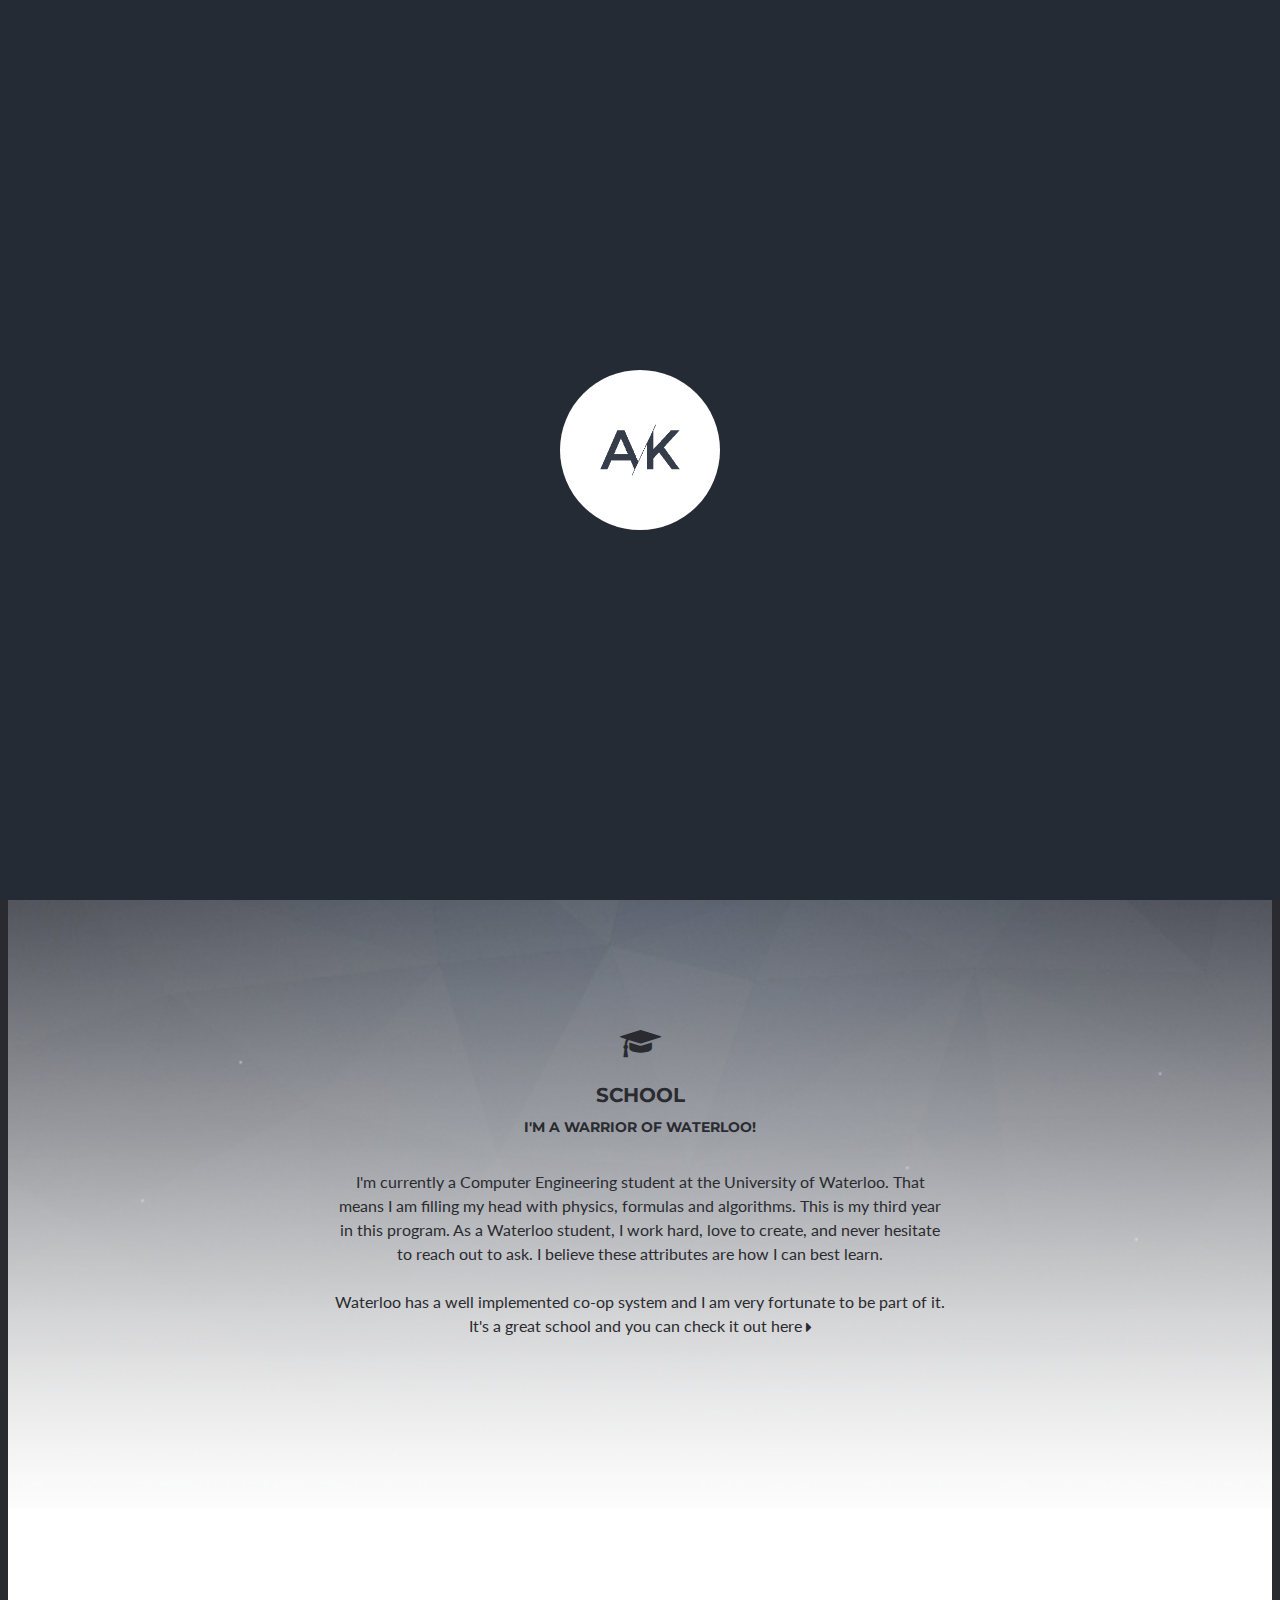
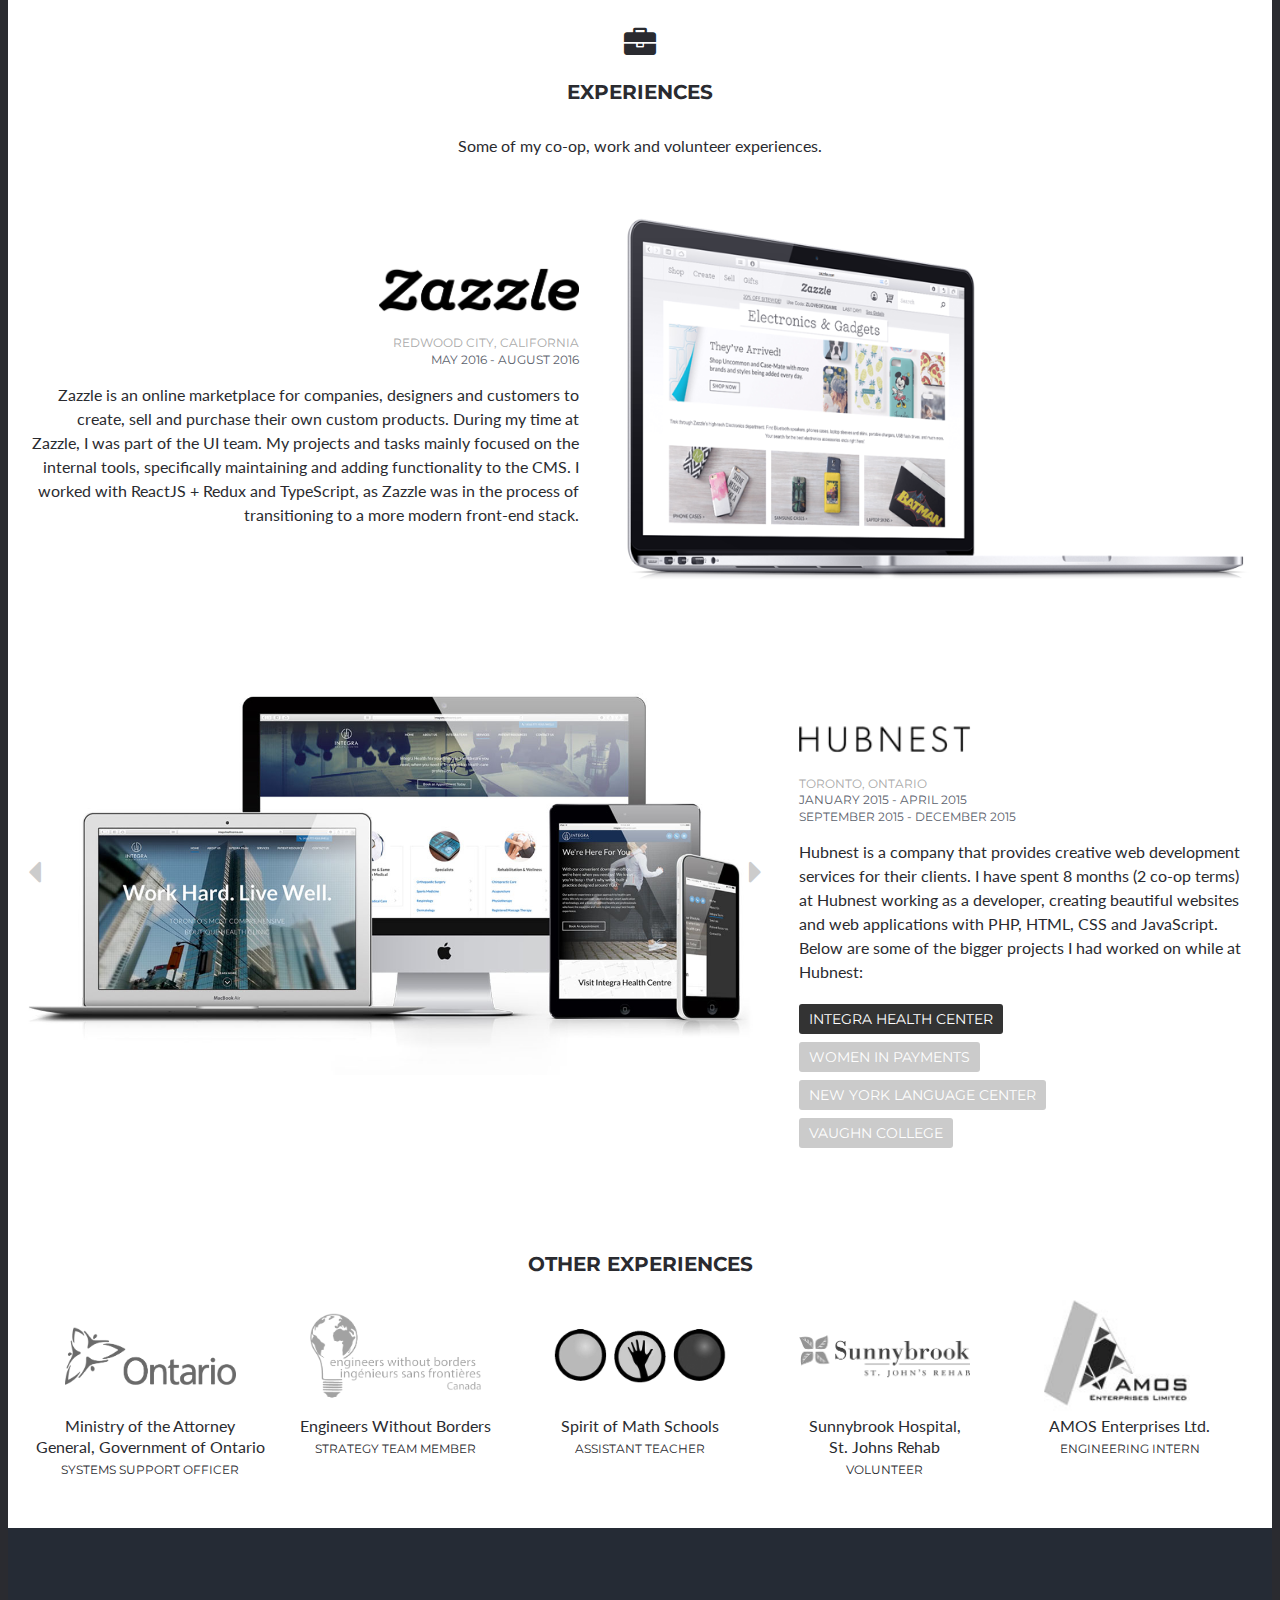
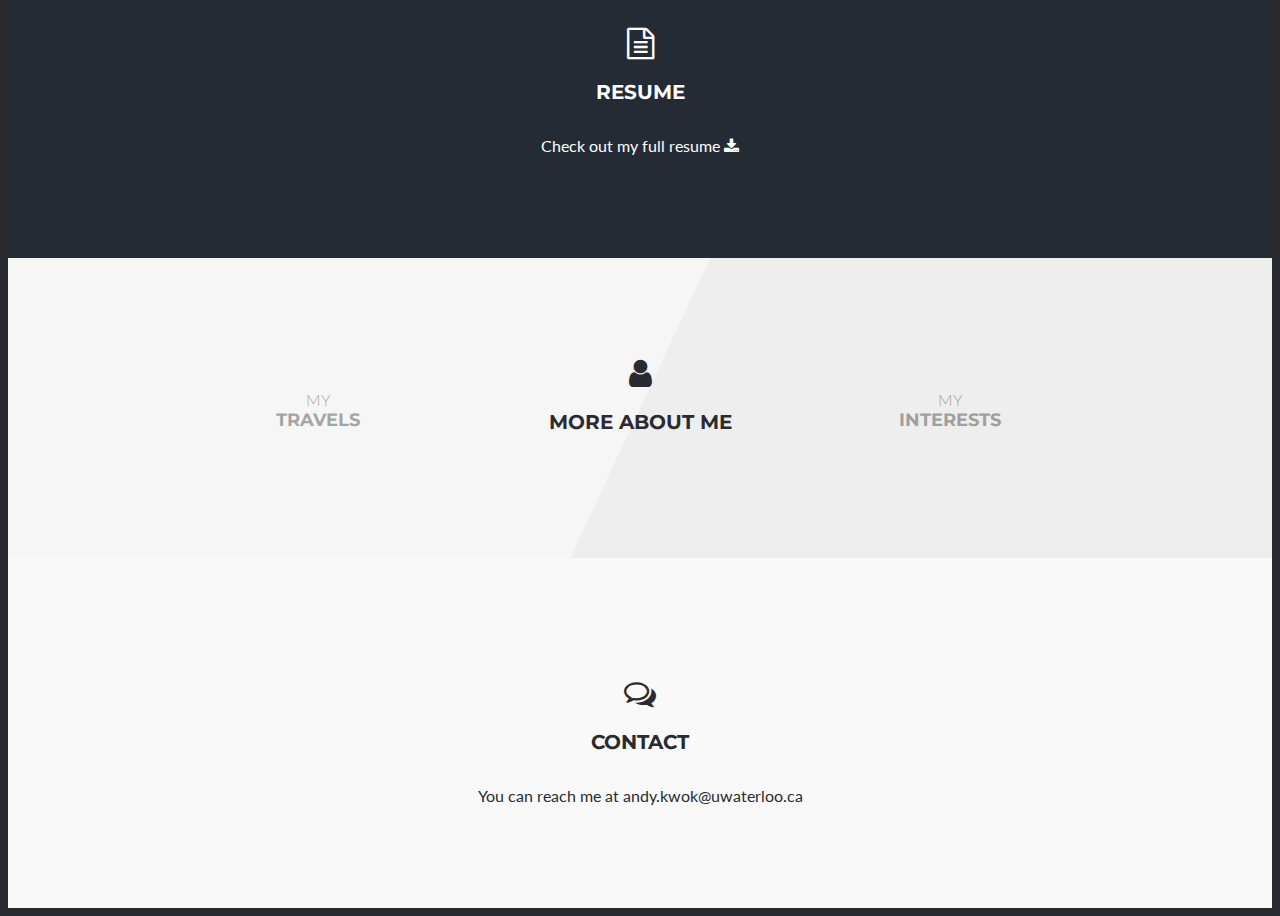
<file: index.html>
<!DOCTYPE html>
<html lang="en">

<head>
    <title>Hello! I'm Andy Kwok</title>
    <meta name="viewport" content="width=device-width, initial-scale=1.0, user-scalable=0;">
    <link rel="icon" href="images/favicon.ico" type="image/x-icon"/>
    <link rel="stylesheet" type="text/css" href="http://meyerweb.com/eric/tools/css/reset/reset.css">
    <link rel="stylesheet" type="text/css" href="style.css">
    <link rel="stylesheet" href="https://maxcdn.bootstrapcdn.com/font-awesome/4.4.0/css/font-awesome.min.css">
    <link href='https://fonts.googleapis.com/css?family=Lato:400,300' rel='stylesheet' type='text/css'>
    <link href='http://fonts.googleapis.com/css?family=Montserrat:400,700' rel='stylesheet' type='text/css'>
</head>

<body>
    <div id="loadingOverlay">
        <div id="loadingOverlayContainer">
            <div id="pulse"></div>
            <img src="images/logo_dark.png">
        </div>
    </div>
    <div id="mobilemenu">
        <div class="valign">
            <div class="mobilelink" onclick="closemobilemenu('school');">School</div>
            <div class="mobilelink" onclick="closemobilemenu('experiences');">Experiences</div>
            <div class="mobilelink" onclick="closemobilemenu('resume', gid('navbar').clientHeight);">Resume</div>
            <div class="mobilelink" onclick="closemobilemenu('morebutton');">More About Me</div>
            <div class="mobilelink" onclick="closemobilemenu('contact', gid('navbar').clientHeight);">Contact</div>
        </div>
    </div>
    <div id="window" class="window">
        <div id="page">
            <div id="navbar">
                <div class="cwidth">
                 <div class="navlink nlmobile"><a onclick="openmobilemenu ();"><i class="fa fa-bars"></i></a></div>
                 <div class="navlink nl5"><a onclick="smoothscroll('contact', gid('navbar').clientHeight);"><i class="fa fa-comments-o"></i><div class="navlabel">Contact</div></a></div>
                 <div class="navlink nl4"><a onclick="smoothscroll('morebutton', gid('navbar').clientHeight);"><i class="fa fa-user"></i><div class="navlabel">More About Me</div></a></div>
                 <div class="navlink nl3"><a onclick="smoothscroll('resume', gid('navbar').clientHeight);"><i class="fa fa-file-text-o"></i><div class="navlabel">Resume</div></a></div>
                 <div class="navlink nl2"><a onclick="smoothscroll('experiences');"><i class="fa fa-briefcase"></i><div class="navlabel">experiences</div></a></div>
                 <div class="navlink nl1"><a onclick="smoothscroll('school');"><i class="fa fa-graduation-cap"></i><div class="navlabel">school</div></a></div>
                 <img id="logo" src="images/logo.png" onclick="smoothscroll('landing');">
                 <div class="clear"></div>
             </div>
         </div>
         <div id="bgimg">
            <div id="landing">
                <div class="cwidth" style="height: 100%;">
                    <div class="landingtext">
                        <div class="landingborders">
                            <div class="landingbordersrelative">
                                <div class="landingborder lbtop lbright"></div>
                                <div class="landingborder lbtop lbleft"></div>
                                <div class="landingborder lbbottom lbright"></div>
                                <div class="landingborder lbbottom lbleft"></div>
                            </div>
                        </div>
                        <img src="images/hello.png" class="hello">
                        <h1>Andy Kwok</h1>
                        <div id="iconview">
                            <div id="iconslider" style="top: -20px;">
                                <i class="fa fa-car"></i>
                                <i class="fa fa-headphones"></i>
                                <i class="fa fa-futbol-o"></i>
                                <i class="fa fa-gamepad" style="opacity: 1;"></i>
                                <i class="fa fa-thumbs-o-up"></i>
                                <i class="fa fa-bicycle"></i>
                                <i class="fa fa-television"></i>
                                <i class="fa fa-beer"></i>
                                <i class="fa fa-paw"></i>
                            </div>
                        </div>
                    </div>  
                    <i onclick="smoothscroll('school');" class="fa fa-angle-down"></i>
                </div>    
            </div>

            <div id="school">
                <div class="cwidth">
                    <div class="sectionicon"><i class="fa fa-graduation-cap"></i></div>
                    <div class="sectiontitle" style="line-height: 1.5;">school<br><span style="font-size: 14px;">I'm a Warrior of waterloo!</span></div>
                    <div class="sectiontext generaltext">I'm currently a Computer Engineering student at the University of Waterloo. That means I am filling my head with physics, formulas and algorithms. This is my third year in this program. As a Waterloo student, I work hard, love to create, and never hesitate to reach out to ask. I believe these attributes are how I can best learn.<br><br>Waterloo has a well implemented co-op system and I am very fortunate to be part of it. It's a great school and you can check it out <a class="generallinkdark" target=_blank href="https://uwaterloo.ca">here <i style="vertical-align: middle; margin-top: -1px;" class="fa fa-caret-right"></i></a></div>
                </div>
            </div>
        </div> 

        <div id="experiences">
            <div class="cwidth">
                <div class="sectionicon"><i class="fa fa-briefcase"></i></div>
                <div class="sectiontitle">Experiences</div>
                <div class="sectiontext generaltext">Some of my co-op, work and volunteer experiences.</div>

                <div id="zazzle">
                    <img src="images/work/zazzle_page.png" id="zazzle_mockup"> 
                    <div class="column">
                        <h2 class="title"><a href="http://www.zazzle.com/about" target=_blank><img src="images/work/zazzle.png" style="width: 200px;"></a></h2>
                        <div class="exp_info">
                            Redwood City, California<br>
                            <span>May 2016 - August 2016</span>
                        </div>
                        <div class="generaltext">Zazzle is an online marketplace for companies, designers and customers to create, sell and purchase their own custom products. During my time at Zazzle, I was part of the UI team. My projects and tasks mainly focused on the internal tools, specifically maintaining and adding functionality to the CMS. I worked with ReactJS + Redux and TypeScript, as Zazzle was in the process of transitioning to a more modern front-end stack.</div>
                    </div>
                    <div class="clear"></div>
                </div>

                <div id="hubnest">
                    <div id="siteslider">
                        <div id="slider" style="left: 0;" onmouseenter="clearInterval(document.slideinterval);" onmouseleave="autoslide();">
                            <a href="http://www.integrahealthcentre.com/" rel="nofollow" target=_blank><img border="0" src="images/slider/integra.jpg"></a>
                            <a href="http://can.womeninpayments.org/" rel="nofollow" target=_blank><img border="0" src="images/slider/wip.jpg"></a>
                            <a href="https://www.nylanguagecenter.com/" rel="nofollow" target=_blank><img border="0" src="images/slider/nylc.jpg"></a>
                            <a href="http://vaughn.edu" rel="nofollow" target=_blank><img border="0" src="images/slider/vaughn.jpg"></a>
                            <div class="clear"></div>
                        </div>
                        <div class="slide left" onclick="slide(-2);"><i class="fa fa-caret-left"></i></div>
                        <div class="slide right" onclick="slide(-1);"><i class="fa fa-caret-right"></i></div> 
                    </div>
                    <div class="column">
                        <h2 class="title"><a href="http://www.hubnest.com" target=_blank><img style="width: 172px;" src="images/work/hubnest.png"></a></h2>
                        <div class="exp_info">
                            Toronto, Ontario<br>
                            <span>January 2015 - April 2015<br>
                            September 2015 - December 2015</span>
                        </div>
                        <div class="generaltext">Hubnest is a company that provides creative web development services for their clients. I have spent 8 months (2 co-op terms) at Hubnest working as a developer, creating beautiful websites and web applications with PHP, HTML, CSS and JavaScript. Below are some of the bigger projects I had worked on while at Hubnest:</div>
                        <div id="sitelinks">
                            <a href="http://www.integrahealthcentre.com/" target=_blank class="sitelink" onmousemove="slide(1);" style="background: #333333;" rel="nofollow">Integra Health Center</a>
                            <a href="http://can.womeninpayments.org/" target=_blank class="sitelink" onmousemove="slide(2);" rel="nofollow">Women in Payments</a>
                            <a href="https://www.nylanguagecenter.com/" target=_blank class="sitelink" onmousemove="slide(3);" rel="nofollow">New York Language Center</a>
                            <a href="http://vaughn.edu" target=_blank class="sitelink" onmousemove="slide(4);" rel="nofollow">Vaughn College</a>
                        </div>
                    </div>
                    <div class="clear"></div>
                </div>

                <div id="otherexp">
                    <div class="cwidth"><div class="sectiontitle">Other Experiences</div></div>
                    <div class="experience exp0">
                        <div class="exppic"><img src="images/work/ontario_grey.png"></div>
                        <div class="exppichover"><a border="0" href="https://www.attorneygeneral.jus.gov.on.ca/english/family/pgt/" target=_blank rel="nofollow"><img src="images/work/ontario_color.png"></a></div>
                        <div class="exptext generaltext">Ministry of the Attorney<br>General, Government of Ontario<br><span>Systems Support Officer</span></div>
                    </div>
                    <div class="experience exp1">
                        <div class="exppic"><img src="images/work/ewb_grey.png"></div>
                        <div class="exppichover"><a border="0" href="http://uwaterloo.ewb.ca/" target=_blank rel="nofollow"><img src="images/work/ewb_color.png"></a></div>
                        <div class="exptext generaltext">Engineers Without Borders<br><span>Strategy Team Member</span></div>
                    </div>
                    <div class="clear" id="clearexp1"></div>
                    <div class="experience exp2">
                        <div class="exppic"><img src="images/work/sms_grey.png"></div>
                        <div class="exppichover"><a border="0" href="https://www.spiritofmath.com/" target=_blank rel="nofollow"><img src="images/work/sms_color.png"></a></div>
                        <div class="exptext generaltext">Spirit of Math Schools<br><span>Assistant Teacher</span></div>
                    </div>
                    <div class="clear" id="clearexp2"></div>
                    <div class="experience exp3">
                        <div class="exppic"><img src="images/work/st.johns_grey.png"></div>
                        <div class="exppichover"><a border="0" href="http://sunnybrook.ca/content/?page=st-johns-rehab" target=_blank rel="nofollow"><img src="images/work/st.johns_color.png"></a></div>
                        <div class="exptext generaltext">Sunnybrook Hospital,<br>St. Johns Rehab<br><span>Volunteer</span></div>
                    </div>
                    <div class="clear" id="clearexp3"></div>
                    <div class="experience exp4">
                        <div class="exppic"><img src="images/work/amos_grey.jpg"></div>
                        <div class="exppichover"><a border="0" href="http://www.amos.com.hk/" target=_blank rel="nofollow"><img src="images/work/amos_color.jpg"></a></div>
                        <div class="exptext generaltext">AMOS Enterprises Ltd.<br><span>Engineering Intern</span></div>
                    </div>
                    <div class="clear"></div>
                </div>
            </div><!--cwidth-->
        </div><!--experiences-->

        <div id="resume">
            <div class="cwidth">
                <div class="sectionicon"><i class="fa fa-file-text-o"></i></div>
                <div class="sectiontitle">Resume</div>
                <div class="sectiontext generaltext">Check out my full <a target=_blank href="assets/resume.pdf" class="generallink">resume <i class="fa fa-download"></i></a></div>
            </div>
        </div>

        <div id="morebutton" style="position: relative;">
            <div id="travelbutton" class="diagonalbutton" onclick="more('travels');">
                <div class="buttonbg" style="left:0;"></div>
                <div class="morebuttontext" style="right: 0;">
                    <div class="topbuttontext">My</div>
                    <div class="morebutton">Travels</div>
                    <div class="bottombuttontext">Places I've Been</div>
                </div>
            </div>
            <div id="interestbutton" class="diagonalbutton" onclick="more('interests');">
                <div class="buttonbg" style="right:0;"></div>
                <div class="morebuttontext" style="left: 0;">
                    <div class="topbuttontext">My</div>
                    <div class="morebutton">Interests</div>
                    <div class="bottombuttontext">Some Things I Love</div>
                </div>
            </div>
            <div class="clear"></div>
            <div id="moretitle">
                <div class="sectionicon"><i class="fa fa-user"></i></div>
                <div class="sectiontitle">More About Me</div>
            </div>
        </div>
        <div id="travels">
            <div id="travels_fade"></div>
            <div class="travels_mask"></div>
            <div id="travelscontent" class="cwidth">
                <div id="travel_row">
                    <img src="images/map.png" id="map2">
                    <div id="mapwindow" class="travel_col">
                        <img src="images/map.png" id="map">
                        <div class="marker">
                            <img src="images/mapmarker.png">
                        </div>
                    </div>
                    <div class="travel_col">
                        <div class="location_list">
                            <span class="location" onclick="movemap(243, 338, 'vancouver');">Vancouver</span><b> // </b>
                            <span class="location" onclick="movemap(525, 369, 'ny');">New York</span><b> // </b>
                            <span class="location" onclick="movemap(228, 408, 'sf');">San Francisco</span><b> // </b>
                            <br>
                            <span class="location" onclick="movemap(1500, 513, 'hk');">Hong Kong</span><b> // </b>
                            <span class="location" onclick="movemap(1510, 390, 'beijing');">Beijing</span><b> // </b>
                            <span class="location" onclick="movemap(1555, 448, 'shanghai');">Shanghai</span><b> // </b>
                            <span class="location" onclick="movemap(1422, 611, 'phuket');">Phuket</span><b> // </b>
                            <span class="location" onclick="movemap(1465, 665, 'singapore');">Singapore</span><b> // </b>
                            <span class="location" onclick="movemap(1547, 498, 'taipei');">Taipei</span><b> // </b>

                            <span class="location" onclick="movemap(1645, 431, 'tokyo');">Tokyo</span><b> // </b>
                            <span class="location" onclick="movemap(1580, 416, 'seoul');">Seoul</span><b> // </b>
                            <br>
                            <span class="location" onclick="movemap(891, 307, 'london');">London</span><b> // </b>
                            <span class="location" onclick="movemap(957, 337, 'munich');">Munich</span><b> // </b>
                            <span class="location" onclick="movemap(961, 339, 'salzburg');">Salzburg</span><b> // </b>
                            <span class="location" onclick="movemap(916, 332, 'paris');">Paris</span><b> // </b>
                            <span class="location" onclick="movemap(902, 388, 'barcelona');">Barcelona</span><b> // </b>
                            <span class="location" onclick="movemap(967, 386, 'rome');">Rome</span><b> // </b>
                            <span class="location" onclick="movemap(943, 359, 'milan');">Milan</span>
                        </div>
                    </div>
                    <div class="clear"></div>
                </div>
            </div>

        </div>
        <div id="interests">
            <div id="interestscontent" class="cwidth">
                <div id="soccer" class="interest tile0">
                    <img src="images/interests/soccer.jpg">
                    <div class="mask"></div>
                    <div class="mesh"></div>
                    <div class="interesttext">
                        <div class="interesttitle">Soccer</div>
                        <div class="interestblurb generaltext">Soccer is a huge part of my life. I've been playing for 12 years in competitive leagues and school varsity teams. I also follow it regularly.</div>
                    </div>
                </div>
                <div id="hockey" class="interest tile1">
                    <img src="images/interests/hockey.jpg">
                    <div class="mask"></div>
                    <div class="mesh"></div>
                    <div class="interesttext">
                        <div class="interesttitle">Hockey</div>
                        <div class="interestblurb generaltext">I love hockey. I've once played at the Single A level for 3 years. I am now in the intramural hockey league at Waterloo. I'm also a big Leafs fan.</div>
                    </div>
                </div>
                <div id="music" class="interest tile2">
                    <img src="images/interests/music.jpg">
                    <div class="mask"></div>
                    <div class="mesh"></div>
                    <div class="interesttext">
                        <div class="interesttitle">Music</div>
                        <div class="interestblurb generaltext">I love to listen and explore new music. I enjoy listening to different kinds of music, from hip hop to rock. However, my favourite genre is indie rock.</div>
                    </div>
                </div>
                <div id="design" class="interest tile3">
                    <img src="images/interests/design.jpg">
                    <div class="mask"></div>
                    <div class="mesh"></div>
                    <div class="interesttext">
                        <div class="interesttitle">Design</div>
                        <div class="interestblurb generaltext">I'm not a designer, but I do appreciate good design. Looking at beautiful UI and well designed products is one of my hobbies.</div>
                    </div>
                </div>
                <div class="clear"></div>
            </div>
        </div>
        <div id="contact">
            <div class="cwidth">
                <div class="sectionicon"><i class="fa fa-comments-o"></i></div>
                <div class="sectiontitle">Contact</div>
                <div class="sectiontext generaltext">You can reach me at andy.kwok@uwaterloo.ca</div>
            </div>
        </div>
    </div><!--#page-->  
    <div id="overlayclose" onclick="closemobilemenu();"></div>
</div><!--#window.window-->
<script src="scripts.js"></script>
<script>
  (function(i,s,o,g,r,a,m){i['GoogleAnalyticsObject']=r;i[r]=i[r]||function(){
  (i[r].q=i[r].q||[]).push(arguments)},i[r].l=1*new Date();a=s.createElement(o),
  m=s.getElementsByTagName(o)[0];a.async=1;a.src=g;m.parentNode.insertBefore(a,m)
  })(window,document,'script','//www.google-analytics.com/analytics.js','ga');

  ga('create', 'UA-72628426-1', 'auto');
  ga('send', 'pageview');

</script>
</body>
</html>
</file>
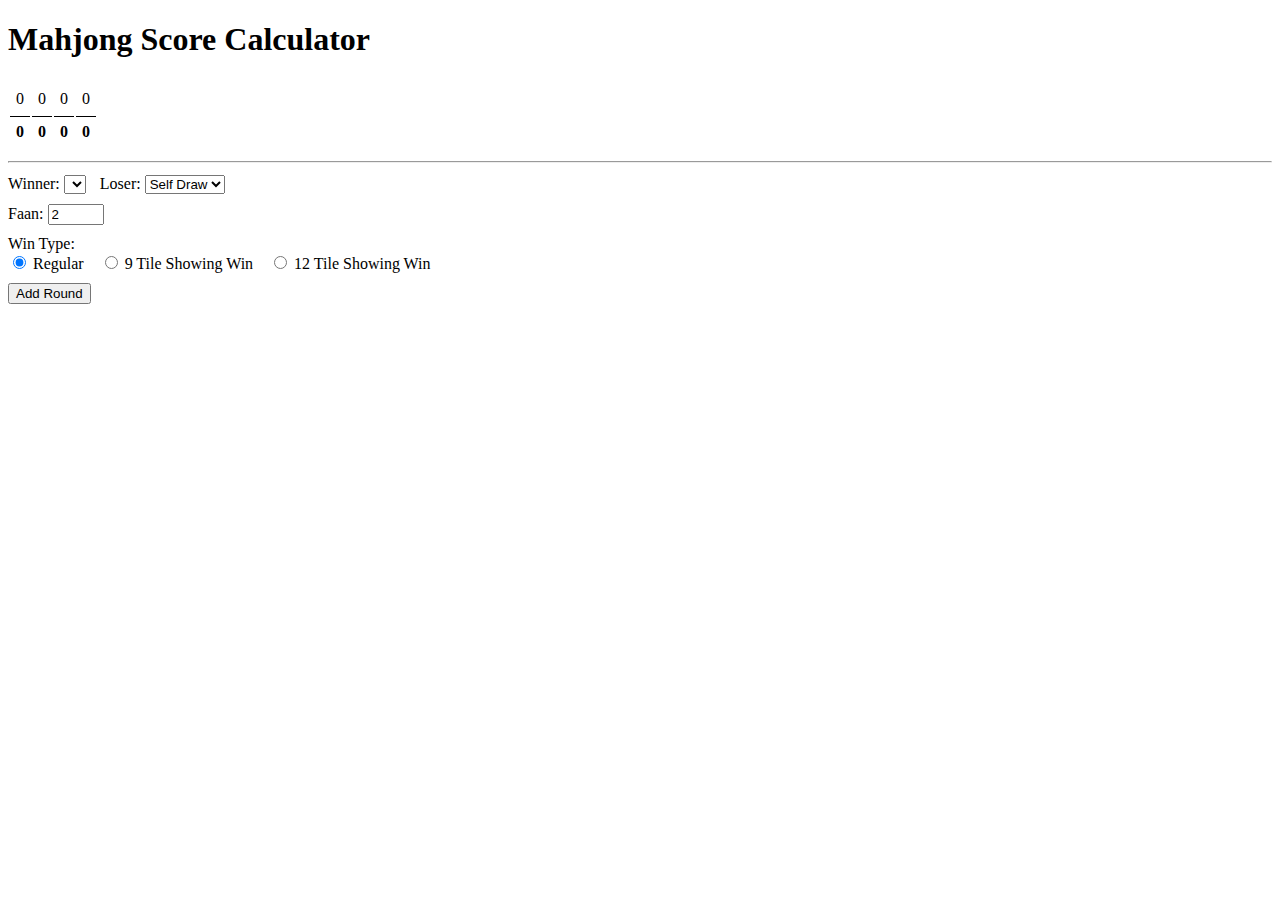
<file: extras/mahjong.html>
<!DOCTYPE html>
<html>
  <!--
    Super simple and quickly built mahjong score calculator.
    Created for my family with the rules we play.
  -->
  <head>
    <title>Mahjong Score Calculator</title>
    <style>
      td, th {
        padding: 6px;
      }

      tfoot td{
        font-weight: bold;
        border-top: 1px solid #000000;
      }

    </style>
  </head>
  <body>
    <h1>Mahjong Score Calculator</h1>
    <table>
      <thead>
        <tr id="scoreBoardHeaderRow">
        </tr>
      </thead>
      <tbody id="scoreBoard">
        <tr><td>0</td><td>0</td><td>0</td><td>0</td></tr>
      <tbody/>
      <tfoot id="scoreBoardTotals">
        <tr><td>0</td><td>0</td><td>0</td><td>0</td></tr>
      </tfoot>
    </table>
    <hr style="margin: 12px 0;">
    <div>
      <form>
        <div>
          <label for="winner">Winner: </label>
          <select id="winner">
          </select>
          <label for="loser" style="margin-left: 10px;">Loser: </label>
          <select id="loser" onChange="toggleTwelveTileLoser()">
            <option value="-1">Self Draw</option>
          </select>
        </div>
        <div style="margin: 10px 0;">
          <label for="points">Faan: </label>
          <input type="number" id="points" min="2" max="10" value="2">
        </div>
        <label>Win Type:</label><br>
        <input type="radio" name="winType" id="regularWin" onClick="toggleTwelveTileLoser()" checked>&nbsp;<label for="regularWin">Regular</label>&nbsp;&nbsp;&nbsp;
        <input type="radio" name="winType" id="nineTileWin" onClick="toggleTwelveTileLoser()">&nbsp;<label for="nineTileWin">9 Tile Showing Win</label>&nbsp;&nbsp;&nbsp;
        <input type="radio" name="winType" id="twelveTileWin" onClick="toggleTwelveTileLoser()">&nbsp;<label for="twelveTileWin">12 Tile Showing Win</label>&nbsp;&nbsp;&nbsp;
        <br>
        <label id="twelveTileLoserLabel" for="twelveTileLoser" style="display: none;">Twelve Tile Loser:</label>
        <select id="twelveTileLoser" style="display: none;">
        </select>
        <div style="margin-top: 10px;">
          <input type="button" value="Add Round" onClick="addRound()">
        </div>
      </form>
    </div>
    <script>
      function gid(id) {
        return document.getElementById(id);
      }

      function getNames() {
        for(var i = 0; i < 4; i++) {
          getName(i);
        }
      }

      function getName(playerNum) {
        var name = prompt("Enter player " + (playerNum + 1) + " name:", "Andy");
        if (name == null || name == "") {
          getName(playerNum);
        }

        var option = document.createElement("OPTION");
        option.setAttribute("value", playerNum);
        var optionText = document.createTextNode(name);
        option.appendChild(optionText);
        gid("loser").appendChild(option);

        option = document.createElement("OPTION");
        option.setAttribute("value", playerNum);
        optionText = document.createTextNode(name);
        option.appendChild(optionText);
        gid("winner").appendChild(option);

        option = document.createElement("OPTION");
        option.setAttribute("value", playerNum);
        optionText = document.createTextNode(name);
        option.appendChild(optionText);
        gid("twelveTileLoser").appendChild(option);

        var tableHeadCell = document.createElement("TH");
        tableHeadCell.innerHTML = name;
        gid("scoreBoardHeaderRow").appendChild(tableHeadCell);
      }

      function pointsToScore(points) {
        switch(points) {
          case 2:
          case 3:
          case 4:
            return Math.pow(2, points + 1);
          case 5:
            return 48;
          case 6:
            return 64;
          case 7:
            return 96;
          case 8:
            return 128;
          case 9:
            return 192;
          case 10:
            return 256;
        }
      }

      function refreshScoreBoard() {
        var scoreBoard = gid("scoreBoard");
        scoreBoard.innerHTML = "";
        var scoreBoardTotals = gid("scoreBoardTotals")
        scoreBoardTotals.innerHTML = "";

        for (var i = 0; i < currentScore[0].length; i++) {
          var tableRow = document.createElement("TR");
          tableRow.innerHTML =
            "<td>" + currentScore[0][i] + "</td>"
            + "<td>" + currentScore[1][i] + "</td>"
            + "<td>" + currentScore[2][i] + "</td>"
            + "<td>" + currentScore[3][i] + "</td>"
            + "<td><button onClick=\"deleteRound(" + i + ")\">delete</button></td>";

          gid("scoreBoard").appendChild(tableRow);
        }

        var tableRow = document.createElement("TR");
        tableRow.innerHTML =
          "<td>" + currentScore[0].reduce((a, b) => a + b, 0) + "</td>"
          + "<td>" + currentScore[1].reduce((a, b) => a + b, 0) + "</td>"
          + "<td>" + currentScore[2].reduce((a, b) => a + b, 0) + "</td>"
          + "<td>" + currentScore[3].reduce((a, b) => a + b, 0) + "</td>";

        gid("scoreBoardTotals").appendChild(tableRow);
      }

      function toggleTwelveTileLoser() {
        gid("twelveTileLoserLabel").style.display = "none";
        gid("twelveTileLoser").style.display = "none";

        if (gid("loser").value == -1 && gid("twelveTileWin").checked) {
          gid("twelveTileLoserLabel").style.display = "inline";
          gid("twelveTileLoser").style.display = "inline";
        }
      }

      function addRound() {
        var winner = Number(gid("winner").value);
        var loser = Number(gid("loser").value);
        var points = Number(gid("points").value);

        var nineTileWin = gid("nineTileWin").checked;
        var twelveTileWin = gid("twelveTileWin").checked;

        var twelveTileLoser = gid("twelveTileLoser").value;

        if (winner == loser) {
          alert("Winner and Loser can not be the same person.");
          return;
        }

        var score = pointsToScore(points);

        if (loser == -1) {
          currentScore[winner].push(score * 3);
        } else {
          currentScore[winner].push(score * 2);
        }

        if (twelveTileWin) {
          if (loser == -1) {
            if (winner == twelveTileLoser) {
              alert("Winner and Loser can not be the same person.");
              return;
            }
            currentScore[twelveTileLoser].push(-1 * score * 3);
            for (var i = 0; i < 4; i++) {
              if (i != winner && i != twelveTileLoser) {
                currentScore[i].push(0);
              }
            }
          } else {
            currentScore[loser].push(-1 * score * 2);
            for (var i = 0; i < 4; i++) {
              if (i != winner && i != loser) {
                currentScore[i].push(0);
              }
            }
          }
        } else {
          if (loser == -1) {
            for (var i = 0; i < 4; i++) {
              if (i != winner) {
                currentScore[i].push(-1 * score);
              }
            }
          } else {
            if (nineTileWin) {
              currentScore[loser].push(-1 * score * 2);
              for (var i = 0; i < 4; i++) {
                if (i != winner && i != loser) {
                  currentScore[i].push(0);
                }
              }
            } else {
              currentScore[loser].push(-1 * score);
              for (var i = 0; i < 4; i++) {
                if (i != winner && i != loser) {
                  currentScore[i].push(-1 * score / 2);
                }
              }
            }
          }
        }

        refreshScoreBoard();
      }

      function deleteRound(round) {
        if (confirm("Are you sure you want to delete this round?")) {
          for (var i = 0; i < 4; i++) {
            currentScore[i].splice(round, 1);
          }
        }

        refreshScoreBoard();
      }

      currentScore = [[],[],[],[]];

      getNames();

      window.onbeforeunload = function() {
        return true;
      };
    </script>
  </body>
</html>
</file>
<file: style.css>
body {background: #2a2b30; color: #2a2b30; font-family: 'Montserrat', sans-serif; -webkit-font-smoothing: antialiased;-moz-osx-font-smoothing: grayscale; text-rendering: optimizeLegibility;}
.cwidth {width: 980px; margin: 0 auto; text-align: center;}
.clear {clear: both;}

.generaltext {font-size: 16px; line-height: 1.5;font-family: 'Lato', sans-serif;}
.generallink, .generallink:link, .generallink:active, .generallink:visited {color: #ffffff; text-decoration: none; border-bottom: 1px dotted rgba(0,0,0,0); -webkit-transition: border 0.3s; transition: border 0.3s;} 
.generallink:hover {border-bottom: 1px dotted #ffffff;}
.generallinkdark, .generallinkdark:link, .generallinkdark:active, .generallinkdark:visited {color: #2a2b30; text-decoration: none; border-bottom: 1px dotted rgba(0,0,0,0); -webkit-transition: border 0.3s; transition: border 0.3s;} 
.generallinkdark:hover {border-bottom: 1px dotted #2a2b30;}

#window {background: #ffffff;width: 100%; position: relative; overflow: hidden;}
.window {	
	-webkit-transition: transform 0.2s ease 0.27s, margin 0.3s, filter 0.5s;
	-moz-transition: transform 0.2s ease 0.27s, margin 0.3s, filter 0.5s;
	-o-transition: transform 0.2s ease 0.27s, margin 0.3s, filter 0.5s;
	-ms-transition: transform 0.2s ease 0.27s, margin 0.3s, filter 0.5s;
	transition: transform 0.2s ease 0.27s, margin 0.3s, filter 0.5s;
}

#loadingOverlay {
	position: fixed; width: 100%; height: 100%; background: #252B35; top: 0; left: 0; z-index: 1000;
	-webkit-transition: opacity 0.8s;
	-moz-transition: opacity 0.8s;
	-o-transition: opacity 0.8s;
	-ms-transition: opacity 0.8s;
	transition: opacity 0.8s;
} 
#loadingOverlayContainer {
	position: relative; width: 100%; height: 100%;
	-webkit-transition: opacity 0.4s;
	-moz-transition: opacity 0.4s;
	-o-transition: opacity 0.4s;
	-ms-transition: opacity 0.4s;
	transition: opacity 0.4s;
}
#loadingOverlay img {
	position: absolute; top: 50%; left: 50%; width: 80px; margin-left: -40px; margin-top: -26px;
}

#pulse {
	width: 160px; height: 160px; position: absolute; background: #ffffff;
	top: 50%; left: 50%; margin-left: -80px; margin-top: -80px; border-radius: 100%;
  	-webkit-animation: pulse 1.2s infinite ease-in-out;
  	animation: pulse 1.2s infinite ease-in-out;
}

@-webkit-keyframes pulse {
  0% { -webkit-transform: scale(0) }
  100% { -webkit-transform: scale(1); opacity: 0; }
}
@keyframes pulse {
  0% { transform: scale(0); }
  100% {  transform: scale(1); opacity: 0; }
}

.windowanimate {
	-webkit-transform: scale(0.9);
	-moz-transform: scale(0.9);
	-o-transform: scale(0.9);
	-ms-transform: scale(0.9);
	transform: scale(0.9); 
	-webkit-filter: blur(4px);
	-moz-filter: blur(4px);
	-o-filter: blur(4px);
	-ms-filter: blur(4px);
	filter: blur(4px);
	-webkit-transition: transform 0.2s, margin 0.3s ease 0.18s, filter 0.5s;
	-moz-transition: transform 0.2s, margin 0.3s ease 0.18s, filter 0.5s;
	-o-transition: transform 0.2s, margin 0.3s ease 0.18s, filter 0.5s;
	-ms-transition: transform 0.2s, margin 0.3s ease 0.18s, filter 0.5s;
	transition: transform 0.2s, margin 0.3s ease 0.18s, filter 0.5s;
	margin-left: -50%;
}

#overlayclose {position: absolute; top: 0; left: 0; height: 100%; width: 100%; display: none; z-index: 101;}
#page {width: 100%; position: relative;}
#blur {height: 100%; width: 100%; position: absolute; top: 0; left: 0;  }

#mobilemenu {position: fixed; top: 0; right: 0; width: 50%; height: 100%; text-transform: uppercase; font-size: 26px; text-align: center; color: #ffffff;} 
#mobilemenu .valign {position:relative; top: 50%;
	-webkit-transform: translateY(-50%);
	-ms-transform: translateY(-50%);
	transform: translateY(-50%);
}
.mobilelink {padding: 13px 0; margin: 13px 0;cursor: pointer;}

#navbar {background: rgba(53,61,74, 0); overflow: hidden; color: white; z-index: 100; position: fixed; top: 0; left: 0; width: 100%; text-transform: uppercase; padding-top: 50px; -webkit-transition: padding-top 0.6s ease; transition: padding-top 0.6s ease;}
.navscrolled {padding-top: 0;}
.navlink {cursor: pointer; text-align: center; float: right; margin: 0 14px; padding-top: 30px; padding-bottom: 26px; position: relative;}
.navlink .fa {font-size: 32px; display: block; opacity: 0.8; transition: opacity 0.3s; -webkit-transition: opacity: 0.3s; vertical-align: center;}
.navlabel {position: absolute; bottom: -6px; font-weight: bold; left: 50%; text-align: center; white-space: nowrap; opacity: 0; transition: opacity 0.4s, bottom 0.4s; -webkit-transition: opacity 0.3s, bottom 0.3s; font-size: 14px;}
.navlink.nl1 .navlabel {margin-left: -31px;}
.navlink.nl2 .navlabel {margin-left: -51px;}
.navlink.nl3 .navlabel {margin-left: -31px;}
.navlink.nl4 .navlabel {margin-left: -62px;}
.navlink.nl5 .navlabel {margin-left: -35px;}
.navlink.nlmobile {display: none;}
.navlink:hover .fa {opacity: 1;}
.navlink:hover .navlabel {opacity: 1; bottom: 6px;}
.navlink span {position: relative; left: 50%; top: 20px; font-size: 14px; opacity: 0; transition: opacity 0.8s, top 0.2s; -webkit-transition: opacity 0.8s, top 0.2s;}
.navlink:hover span {opacity: 1; top: -4px;}

.navlink:hover img {opacity: 1;}
.navlink a:link {text-decoration: none; color: #ffffff;}

#logo {
	float: left; opacity: 0; width: 100px; display: block; width: 70px; margin-top: 22px; cursor: pointer;
	-webkit-transition: opacity 0.3s;
	transition: opacity 0.3s;
}
#logo:hover {opacity: 1 !important;}


#bgimg {
	background: no-repeat center center; background-image: url(images/fade.png);
	background-size: cover; width: 100%; 
}

.sectionicon {margin: 0 auto; font-size: 32px;}
.sectionicon .fa {display: block;}
.sectiontitle {padding: 20px 0 30px 0;font-size: 20px;margin: 0 auto; text-transform: uppercase; font-weight: bold;}
.sectiontext {width: 50%; margin: 0 auto; padding-bottom: 50px;}

.title {text-transform: uppercase; font-size: 40px; margin-bottom: 12px;}

#landing{width: 100%;text-align: center; position: relative;}
.landingtext {
	color: white; font-size: 100px; text-transform: uppercase; padding: 16px 0; position: relative; top: 50%; width: 660px; margin: 0 auto;
	-webkit-transform: translateY(-50%);
	-ms-transform: translateY(-50%);
	transform: translateY(-50%);
}
.landingtext h1 {display: block; }

.landingborders {position: absolute; top: 0;left: 0; width: 100%; height: 100%; overflow: hidden;}
.landingbordersrelative {position: relative; top: 0; left:0; width: 100%; height: 100%;}
.landingborder {position: absolute; height: 100%; width: 50%;}
.lbtop {border-top: 1px solid #ffffff; top: 1px;}
.lbbottom {border-bottom: 1px solid #ffffff; top: -1px;}
.lbtop.lbright {left: 50%; margin-left: 84px;}
.lbtop.lbleft {right: 50%; margin-right: 84px;}
.lbbottom.lbright {left: 50%; margin-left: 25px;}
.lbbottom.lbleft {right: 50%; margin-right: 25px;}
.hello {position: absolute; top: -16px; left: 50%; margin-left: -68px; display: block; width: 136px;}
#landing .fa-angle-down {
	display: block; position: absolute; bottom: 20px; left: 50%; color: #ffffff; font-size: 60px; margin-left: -19px; cursor: pointer;
	-webkit-animation: bounce 1s linear 0s infinite;
	animation: bounce 1s linear 0s infinite;
}	
@keyframes bounce {0% {bottom: 17px;} 50% {bottom: 23px;} 100% {bottom: 17px;}} 
@-webkit-keyframes bounce {0% {bottom: 17px;} 50% {bottom: 23px;} 100% {bottom: 17px;}} 


#iconview {position: absolute; overflow: hidden; left: 50%; bottom: -29px; width: 26px; height: 60px;font-size: 20px; margin-left: -13px;}
#iconslider {position: relative;}
#iconslider i {display: block; position: absolute; left: 0; transition: 0.3s; -webkit-transition: 0.3s; opacity: 0; text-align: center; width: 100%;}

#school {padding: 120px 0;}

#experiences {padding-top: 120px; margin-bottom: 50px;}
#siteslider {float: left; width: 60%; margin-right: 3%; overflow: hidden; position: relative;}
#slider {position: relative; top: 0; transition: left ease 0.6s; -webkit-transition: left ease 0.6s;}
#slider a {display: block; float: left;}
#slider a img {width: 100%; display: block;}
.column {float: left;}
#hubnest, #zazzle {margin-bottom: 80px;}
#hubnest .column {width: 37%; text-align: left; padding-top: 20px;}
#zazzle .column {text-align: right; width: 45%; margin-right: 3%; float: right;}
#zazzle_mockup {display: block; float: right; width: 52%;}
.column .generaltext {padding-top: 8px;}
.exp_info {font-size: 12px; text-transform: uppercase; margin-bottom: 6px; line-height: 140%; color: #aaaaaa;} 
.exp_info span {color: #5B616C;}
.slide {position: absolute; top: 50%; left: 0; margin-top: -18px; font-size: 36px; color: #cccccc; -webkit-transition: color 0.4s; transition: color 0.4s; cursor: pointer;}
.slide:hover {color: #353d4a;}
.slide.right {right: 0; left: auto;}
#sitelinks {padding-top: 16px;}
.sitelink:link, .sitelink:visited, .sitelink:active {color: #ffffff; text-decoration: none;} 
.sitelink {background: #cbcbcb; padding: 6px 10px; float: left; clear: both; display: block; margin: 4px 0; border-radius: 3px; transition: background 0.3s; -webkit-transition: background 0.3s; text-transform: uppercase; font-size: 14px;}
.sitelink:hover {background: #333333;}

.experience {text-align: center; width: 20%; float: left; position: relative;}
#clearexp1, #clearexp2, #clearexp3 {display: none;}
.exppic {width: 70%; margin: 0 auto; height: 100px;}
.exppic img {position: relative; width: 100%; top: 50%; transform: translateY(-50%); -webkit-transform: translateY(-50%);}
.exppichover {height: 100px; transition: opacity 0.7s; -webkit-transition: opacity 0.3s; position: absolute; top: 0; margin: 0 auto; left: 0; right: 0; width: 70%; opacity: 0;}
.exppichover:hover {opacity: 1;}
.exppichover img {position: relative; width:100%; top: 50%; transform: translateY(-50%); -webkit-transform: translateY(-50%);}
.exptext {line-height: 1.3; margin-top: 10px;}
.exptext span {text-transform: uppercase; font-size: 12px; font-family: 'Montserrat', sans-serif;}

#resume {padding-top: 100px; padding-bottom: 50px; color: #ffffff; background: #252B35;}

#moretitle {position: absolute; top: 100px; left: 50%; width: 200px; text-align: center; margin-left: -100px; transition: opacity 0.3s; -webkit-transition: opacity 0.3s;}
.diagonalbutton {position: relative; height: 300px; transition: background 0.3s; -webkit-transition: background 0.3s; background: #f6f6f6;float: left; width: 50%; -webkit-transform: skew(-25deg); transform: skew(-25deg);}
#interestbutton {background: #eeeeee;}
#morebutton {width: 100%; overflow: hidden;}
#morebutton:hover #moretitle {opacity: 0.4;}
#morebutton:hover .morebuttontext {opacity: 1;}
.morebuttontext {transition: opacity 0.3s; -webkit-transition: opacity 0.3s; opacity: 0.4;transform: skew(25deg); -webkit-transform: skew(25deg); text-transform: uppercase; text-align: center;position: absolute; top: 50%; margin-top: -18px;}
.topbuttontext, .morebutton, .bottombuttontext { transition: all 0.3s; -webkit-transition: all 0.3s;}
.topbuttontext, .bottombuttontext {text-align: center; font-weight: 300; font-family: 'Lato', sans-serif;}
.bottombuttontext {opacity: 0;}
.morebutton {font-size: 18px; font-weight: bold;}
.buttonbg {transition: background 0.3s; -webkit-transition: background 0.3s; position: absolute; width: 50%; top: 0; height: 100%; transform: skew(25deg); -webkit-transform: skew(25deg);}
#travelbutton .buttonbg {background: #f6f6f6;}
#interestbutton .buttonbg {background: #eeeeee;}
#travelbutton:hover, #interestbutton:hover {color: #ffffff; background: #3F444E; cursor: pointer;}
.diagonalbutton:hover .morebutton {-webkit-transform: translate(0px, -23px); transform: translate(0px, -23px);}
.diagonalbutton:hover .topbuttontext {opacity: 0; transform: translate(0px, -23px); -webkit-transform: translate(0px, -23px);}
.diagonalbutton:hover .bottombuttontext {opacity: 1;  transform: translate(0px, -23px); -webkit-transform: translate(0px, -23px);}
#travelbutton:hover .buttonbg, #interestbutton:hover .buttonbg {background: #3F444E;}
.diagonalbutton:hover + #moretitle {opacity: 0;}

#morecontent {overflow: hidden; height: 0; transition: height 0.7s; -webkit-transition: height 0.7s;}
.tile {float: left; width: 20%; text-align: center;}
.tile img {display: block; width: 100%; position:relative; opacity: 0; transition: opacity 1s, top 0.5s; -webkit-transition: opacity 1s, top 0.5s;}
.moremode1 {top: 300px;}
#contact {padding-top: 120px; padding-bottom: 50px; background: #F9F9F9;}

#travels {background: #353d4a; position: relative; overflow: hidden; height: 0; transition: height 0.25s; -webkit-transition: height 0.25s;}
#travels_fade {position: absolute; top: 0; left: 0; height: 100%; width: 100%; transition: opacity 0.5s; -webkit-transition: opacity 0.5s;}
.travels_mask {position: absolute; height: 100%; width: 100%; top: 0; left: 0; background: #2a2b30; opacity: 0.5;}
#travelscontent {height: 100%;}
#travel_row {width: 100%; position:relative; height: 100%;}
.travel_col {float: left;width: 50%; position: relative; font-size: 20px; text-transform: uppercase; line-height: 1.8; font-weight: bold; color: #ffffff; height: 100%;}
.location_list {
	position: relative; top: 50%;
	-webkit-transform: translateY(-50%);
	-ms-transform: translateY(-50%);
	transform: translateY(-50%);
}
.location {cursor: pointer; transition: letter-spacing 0.3s; -webkit-transition: letter-spacing 0.3s; white-space: nowrap;}
.location:hover {letter-spacing: 1px;}
.travel_col b {white-space: nowrap;}
#map {width: 1920px; height: auto; display: block; position: absolute; opacity: 0.5; top: -195px; left: -165px; transition: 0.5s; -webkit-transition: 0.5s;}
#map2 {width: 1920px; position: absolute; top: -195px; left: -165px; display: block; opacity: 0.08; transition: 0.5s; -webkit-transition: 0.5s;}
#mapwindow {position: relative; overflow: hidden;}


@keyframes marker {
	0% {background: blue;}
	10% {background: #ffffff;}
	15% {background: blue;}

}

@keyframes ripplesmall {
	0% {transform: scale (0);}
	90% {transform: scale (6);}
} 

@-webkit-keyframes ripplesmall {
	0% {-webkit-transform: scale (0);}
	90% {-webkit-transform: scale (6);}
} 

.marker {position: absolute; top: 50%; left: 50%; width: 30px; margin-top: -41px; margin-left: -15px;}
.marker img {width: 100%; }

#interests {overflow: hidden; transition: height 0.25s; -webkit-transition: height 0.25s; height: 0;}
.interest {float:left; margin: 24px 1.333% 24px 0; width: 24%; position: relative;}
.interest img {width: 100%; display: block;}
.interest.tile3 {margin-right: 0;}
.mesh {background: url(images/mesh.png); height: 100%; width: 100%; position: absolute; top: 0; left: 0; transition: opacity 0.3s; -webkit-transition: opacity 0.3s;opacity: 0.3;}
.interest:hover .mesh {opacity: 1;}
.mask {position: absolute; height: 100%; width: 100%; top: 0; left: 0; transition: opacity 0.3s; -webkit-transition: opacity 0.3s; background: #333333; opacity: 0.1; transition: opacity 0.3s; -webkit-transition: opacity 0.3s;}
.interest:hover .mask {opacity: 0.4;}
.interesttext {position: absolute; top: 80%; width: 90%; left: 5%; color: #ffffff; transition: top 0.3s; -webkit-transition: top 0.3s;}
.interest:hover .interesttext {top: 50%;}
.interesttitle {color: #ffffff; text-transform: uppercase; font-size: 24px; font-weight: bold; width: 100%; margin-bottom: 12px;}
.interestblurb {opacity: 0; transition: opacity 0.3s; -webkit-transition: opacity 0.3s; font-size: 15px;}
.interest:hover .interestblurb {opacity: 1;}

@media screen and (min-width:50px){
	.cwidth{width:1240px; margin:0 auto;}
	.morebuttontext {width: 620px;}
}

@media screen and (max-width:1280px){
	.cwidth{width:auto;margin:0 20px;}
	.morebuttontext {width: 100%;}
}
@media screen and (max-width:1140px){
	.interest:hover .interesttext {top: 30%;}
}
@media screen and (max-width: 980px) {
	.experience {width: 32%; margin-right: 2%; margin-bottom: 50px;}
	.experience.exp2 {margin-right: 0;}
	#clearexp2 {display: block;}
	.exppic, .exppichover {height: 120px;}
	.interest:hover .interesttext {top: 20%;}
}
@media screen and (max-width: 900px) {
	.interest {width: 48%; margin-right: 4%;}
	.interest.tile1 {margin-right: 0;}
	.interest.tile0, .interest.tile1 {margin-bottom: 12px;}
	.interest.tile2, .interest.tile3 {margin-top: 12px;}
	.interest:hover .interesttext {top: 60%;}
}
@media screen and (max-width: 768px) {
	.navlink {display: none;}
	.navlink.nlmobile {display: block;}

	.landingtext {font-size: 80px; width: 100%;}

	#siteslider {margin-right: 0; width: 100%;}
	#hubnest .column {width: 100%;}

	#moretitle {display: none;} 
	#mapwindow {position: absolute;}
	.travel_col {width: 100%;}
	.marker {display: none;}
	#map {opacity: 0.16;}

	.interest:hover .interesttext {top: 50%;}
}

@media screen and (max-width: 720px) {
	.sectiontext {width: 80%;}
}

@media screen and (max-width: 690px){
	.exppic, .exppichover {height: 100px;}
	#zazzle .column {width: 100%; margin-right: 0; text-align: left;}
	#zazzle_mockup {width: 100%;}
}

@media screen and (max-width: 600px){
	.interest:hover .interesttext {top: 50%;}
}

@media screen and (max-width: 590px){
	.experience {width: 48%; margin-right: 0; margin-bottom: 40px;}
	.experience.exp0, .experience.exp2, .experience.exp4 {margin-right: 4%;}
	#clearexp2 {display: none;}
	#clearexp1,#clearexp3 {display: block;}
}

@media screen and (max-width: 580px){
	.cwidth{margin: 0 10px;}

	.hello {width: 104px; top: -12px; margin-left: -52px;}
	.landingtext {font-size: 60px;}
	.interest:hover .interesttext {top: 40%;}
}


@media screen and (max-width: 540px){
	.sectiontext {width: 90%;}
	.interest:hover .interesttext {top: 30%;}
	.interestblurb {line-height: 1.4;}

	#mobilemenu {font-size: 24px;}
}

@media screen and (max-width: 460px) {
	.interest {width: 100%; margin-right: 0;}
	.interest:hover .interesttext {top: 65%;}

	.interest.tile0 {margin-top: 24px; margin-bottom: 12px;}
	.interest.tile3 {margin-bottom: 24px; margin-top: 12px;}
	.interest.tile1, .interest.tile2 {margin-top: 12px; margin-bottom: 12px;}

	#mobilemenu {font-size: 20px;}
}

@media screen and (max-width: 420px){
	.landingtext {font-size: 45px;}
	.interest:hover .interesttext {top: 60%;}
}

@media screen and (max-width: 400px){
	.sectiontext {width: 100%;}

	#mobilemenu {font-size: 18px;}
}

@media screen and (max-width: 380px){
	.experience.exp0, .experience.exp2, .experience.exp4 {margin-right: 0;}
	.experience {width: 100%;}
	.exppic, .exppichover {height: 150px;}
}

@media screen and (max-width: 360px) {
	.interest:hover .interesttext {top: 55%;}

	#mobilemenu {font-size: 16px;}
}
</file>
